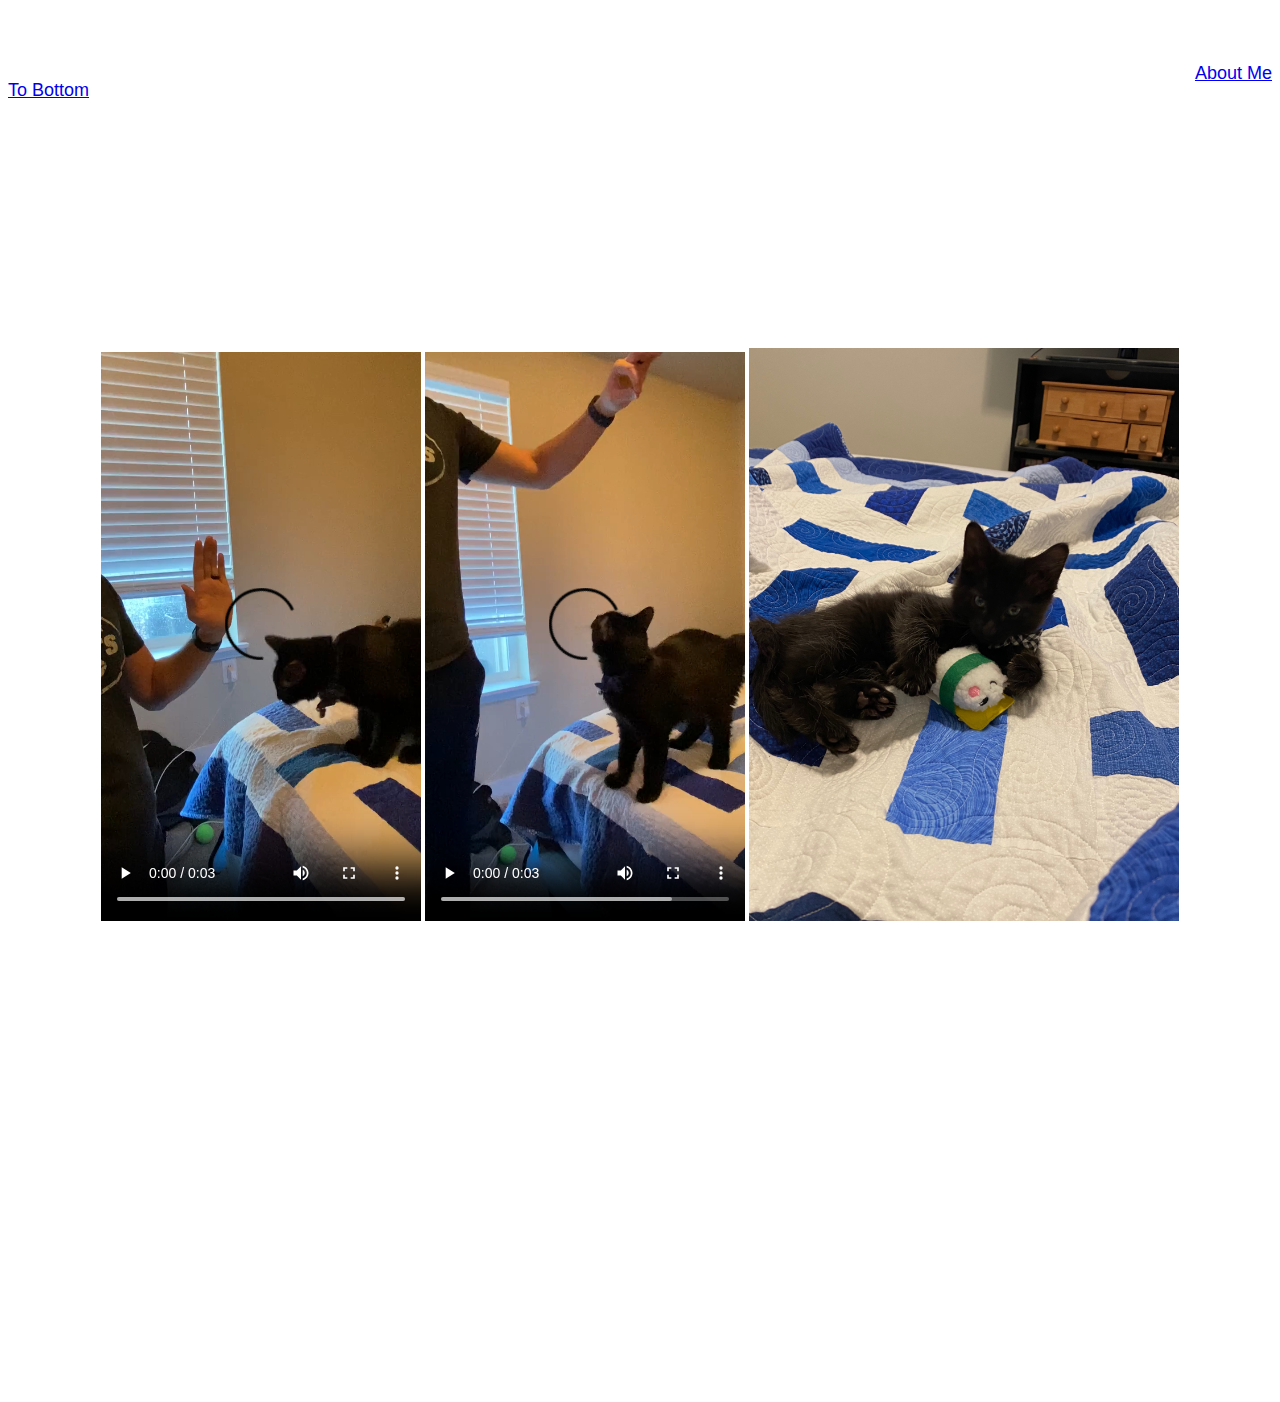
<file: scratch.html>
<!DOCTYPE html>
<html lang="en">

<head>
    <meta charset="UTF-8">
    <meta http-equiv="X-UA-Compatible" content="IE=edge">
    <meta name="viewport" content="width=device-width, initial-scale=1.0">
    <title>Braedyn's "From Scratch" Page</title>
    <link rel="stylesheet" href="css/mystyles.css" />
</head>

<body class="background">
    <h1 class="common header">Why Sushi The Cat is Awesome</h1>
    <div class="common"><a href="#bottom">To Bottom</a></div>
    <p class="common date">
        Go Learn <a href="index.html">About Me</a>
    </p>
    <br>
    <br>
    <div class="common">1. He's adorable</div>
    <div class="common">2. He know's tricks, such as:</div>
    <div class="common bullet">-High Five</div>
    <div class="common bullet">-Stand up</div>
    <div class="common bullet">-Roll over</div>
    <div class="common bullet">-Okay, that last one was a lie, but he really can do the other two on command, which is
        pretty impressive considering he's a cat and all.</div>
    <div class="common">3. He's friendly to children and strangers</div>
    <div class="common">4. He's affectionate and cuddly</div>
    <div class="common">5. He's a black cat, a.k.a. the best kind of cat there is</div>
    <div class="common">6. Did you not believe me about the tricks thing? Here's video evidence (and a cute kitten pic):
    </div>
    <center>
        <span>
            <video width="320" controls>Your browser does not support the &lt;video&gt; tag.
                <source src="assets/img/IMG_8617.mp4" />
            </video>
            <video width="320" controls>Your browser does not support the &lt;video&gt; tag.
                <source src="assets/img/IMG_8618.mp4" />
            </video>
            <img width="430" src="assets/img/IMG_2860.jpeg" alt="">
        </span>
    </center>
    <br>
    <br>
    <br>
    <div class="common">Here's a video about clicker training:</div>
    <iframe width="560" height="315" src="https://www.youtube.com/embed/9GQgiy9XN6I" title="YouTube video player"
        frameborder="0" allow="accelerometer; autoplay; clipboard-write; encrypted-media; gyroscope; picture-in-picture"
        allowfullscreen>
    </iframe>
    <br>
    <br>
    <br>
    <br>
    <div class="common">Also, if you would like to learn more about the sizes of different cat breeds, check out this visual</div>
    <div class='tableauPlaceholder' id='viz1670288820763' style='position: relative'><noscript><a href='#'><img
                    alt='Dashboard 1 '
                    src='https:&#47;&#47;public.tableau.com&#47;static&#47;images&#47;fi&#47;fishbone&#47;Dashboard1&#47;1_rss.png'
                    style='border: none' /></a></noscript><object class='tableauViz' style='display:none;'>
            <param name='host_url' value='https%3A%2F%2Fpublic.tableau.com%2F' />
            <param name='embed_code_version' value='3' />
            <param name='site_root' value='' />
            <param name='name' value='fishbone&#47;Dashboard1' />
            <param name='tabs' value='no' />
            <param name='toolbar' value='yes' />
            <param name='static_image'
                value='https:&#47;&#47;public.tableau.com&#47;static&#47;images&#47;fi&#47;fishbone&#47;Dashboard1&#47;1.png' />
            <param name='animate_transition' value='yes' />
            <param name='display_static_image' value='yes' />
            <param name='display_spinner' value='yes' />
            <param name='display_overlay' value='yes' />
            <param name='display_count' value='yes' />
            <param name='language' value='en-US' />
        </object></div>
    <script
        type='text/javascript'>                    var divElement = document.getElementById('viz1670288820763'); var vizElement = divElement.getElementsByTagName('object')[0]; vizElement.style.width = '1000px'; vizElement.style.height = '827px'; var scriptElement = document.createElement('script'); scriptElement.src = 'https://public.tableau.com/javascripts/api/viz_v1.js'; vizElement.parentNode.insertBefore(scriptElement, vizElement);                </script>

        <section id="bottom">
</body>

</html>
</file>
<file: css/mystyles.css>
.common{
    font-family: Arial, Helvetica, sans-serif;
    color: white;
    font-size: large;
    text-align: left;
}
.header{
    font-size: xx-large;
    font-weight: bold;
    text-align: center;
}
.category{
    font-size: x-large;
}
.bullet{
    margin-left: 5%;
}
.date{
    position: static;
    text-align: right;
    margin-top: -3%;
}
.title{
    font-weight: bold;
}
.place{
    font-style: italic;
}
.background{
    background-image: url(https://e0.pxfuel.com/wallpapers/1019/422/desktop-wallpaper-black-cat-iphone-black-cat-cartoon-thumbnail.jpg);
}
</file>
